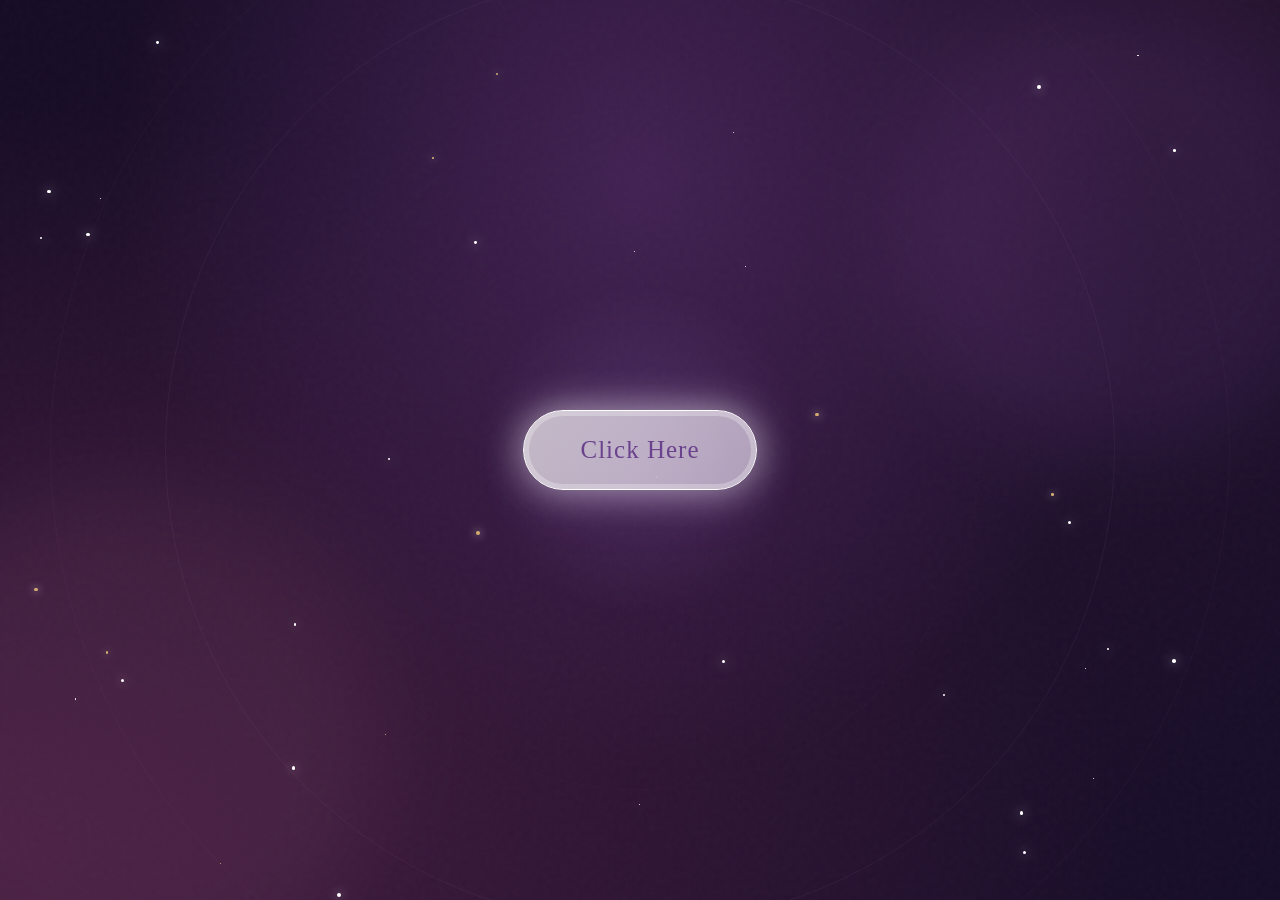
<file: index.html>
<!DOCTYPE html>
<html lang="en"><head><meta charset="utf-8"><meta name="viewport" content="width=device-width,initial-scale=1"><meta name="theme-color" content="#160c25"><title>A little surprise 💎</title><link rel="stylesheet" href="style.css?v=5"><link rel="preload" href="assets/photo-1.jpg" as="image"><link rel="preload" href="assets/photo-2.jpg" as="image"><link rel="preload" href="assets/photo-3.jpg" as="image"><script src="app.js?v=4" defer></script></head>
<body class="welcome"><div class="atmosphere" aria-hidden="true"><div class="orb orb-one"></div><div class="orb orb-two"></div><div class="orbit orbit-one"></div><div class="orbit orbit-two"></div><div class="orbit orbit-three"></div><div id="particles"></div><div id="diamonds"></div></div><main class="welcome-stage"><div class="button-aura" aria-hidden="true"></div><button id="reveal" class="reveal-button">Click Here</button></main><div class="transition-veil" aria-hidden="true"></div></body></html>
</file>
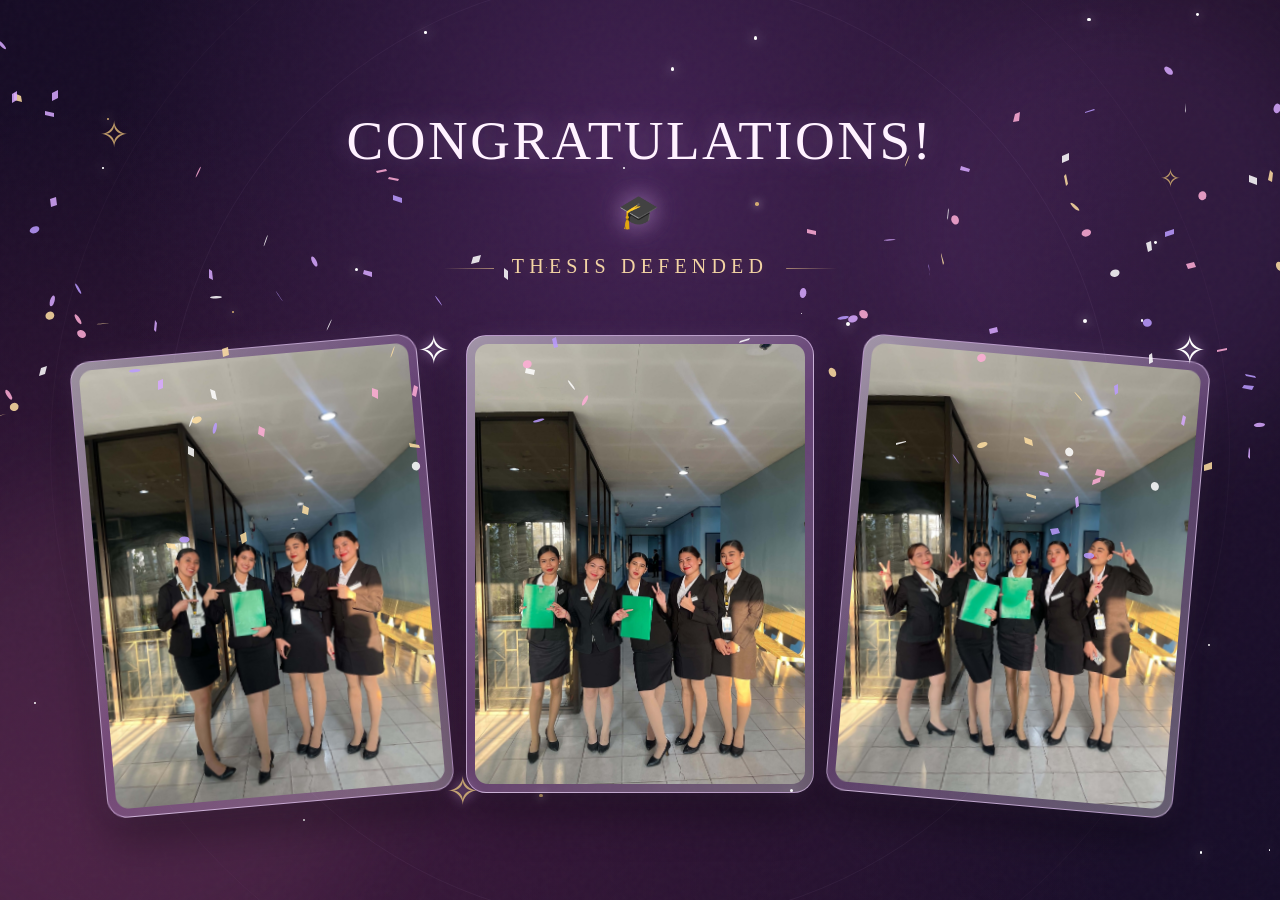
<file: celebration.html>
<!DOCTYPE html>
<html lang="en"><head><meta charset="utf-8"><meta name="viewport" content="width=device-width,initial-scale=1"><meta name="theme-color" content="#160c25"><title>Congratulations! 🎓</title><link rel="stylesheet" href="style.css?v=4"><script src="assets/confetti.min.js" async></script><script src="app.js?v=4" defer></script></head>
<body class="celebration"><div class="atmosphere" aria-hidden="true"><div class="orb orb-one"></div><div class="orb orb-two"></div><div class="orbit orbit-one"></div><div class="orbit orbit-two"></div><div id="particles"></div></div><main class="celebration-stage"><div class="heading-wrap"><span class="heading-star star-one" aria-hidden="true">✧</span><h1>CONGRATULATIONS! <span class="emoji">🎓</span></h1><h2 class="thesis-title">THESIS DEFENDED</h2><span class="heading-star star-two" aria-hidden="true">✧</span></div><div class="gallery" aria-label="Three memories from thesis defense"><div class="photo-enter"><div class="photo-float"><figure class="photo-card"><img src="assets/photo-1.jpg" alt="Thesis defense memory one" width="1350" height="1800"><span class="photo-shine" aria-hidden="true"></span></figure></div><span class="card-star" aria-hidden="true">✧</span></div><div class="photo-enter"><div class="photo-float"><figure class="photo-card"><img src="assets/photo-2.jpg" alt="Thesis defense memory two" width="1350" height="1800"><span class="photo-shine" aria-hidden="true"></span></figure></div><span class="card-star" aria-hidden="true">✧</span></div><div class="photo-enter"><div class="photo-float"><figure class="photo-card"><img src="assets/photo-3.jpg" alt="Thesis defense memory three" width="1350" height="1800"><span class="photo-shine" aria-hidden="true"></span></figure></div><span class="card-star" aria-hidden="true">✧</span></div></div></main><div class="arrival-veil" aria-hidden="true"></div></body></html>
</file>
<file: style.css>
:root{color-scheme:dark;--ink:#fff4ff;--gold:#d4ac70;--ease:cubic-bezier(.22,1,.36,1)}*{box-sizing:border-box}html{min-height:100%;background:#160c25}body{margin:0;min-height:100svh;background:radial-gradient(ellipse at 50% 20%,#422253 0,transparent 58%),radial-gradient(ellipse at 0 95%,#421b3f 0,transparent 62%),linear-gradient(135deg,#160c25,#24122e 55%,#160d28);color:var(--ink);font-family:Georgia,'Times New Roman',serif;isolation:isolate}.welcome{overflow:hidden}.atmosphere{position:fixed;inset:0;z-index:-1;overflow:hidden;pointer-events:none}.atmosphere:after{content:"";position:absolute;inset:0;background-image:url("data:image/svg+xml,%3Csvg viewBox='0 0 180 180' xmlns='http://www.w3.org/2000/svg'%3E%3Cfilter id='n'%3E%3CfeTurbulence type='fractalNoise' baseFrequency='.85' numOctaves='3' stitchTiles='stitch'/%3E%3C/filter%3E%3Cpath fill='%238961a3' opacity='.12' filter='url(%23n)' d='M0 0h180v180H0z'/%3E%3C/svg%3E");opacity:.2}.orb{position:absolute;border-radius:50%;filter:blur(45px);animation:drift 16s ease-in-out infinite alternate}.orb-one{width:35vw;height:35vw;background:#b168d21a;top:0;right:-5%}.orb-two{width:40vw;height:40vw;background:#e18bac12;bottom:-10%;left:-10%;animation-delay:-8s}.orbit{position:absolute;border:1px solid #e8c9ff0d;border-radius:50%;width:min(78vw,950px);aspect-ratio:1;left:50%;top:50%;transform:translate(-50%,-50%);box-shadow:none}.orbit-two{width:min(96vw,1180px);border-color:#bd96ce0a}.orbit-three{width:min(58vw,680px);border-style:dashed;border-color:#ac85c40a;animation:orbit 100s linear infinite}.welcome-stage{min-height:100svh;display:grid;place-items:center;position:relative}.button-aura{position:absolute;width:350px;max-width:90vw;aspect-ratio:1;border-radius:50%;background:radial-gradient(circle,#c88cff25,transparent 68%);animation:breathe 4s ease-in-out infinite}.reveal-button{position:relative;border:1px solid #fff;border-radius:100px;padding:25px 57px;background:linear-gradient(125deg,#ffffffb0,#f8edff9e);color:#6b428d;font-family:inherit;font-size:25px;letter-spacing:.04em;cursor:pointer;box-shadow:0 18px 50px #9366b526,inset 0 0 0 5px #ffffff45,0 0 38px #fff9;animation:button-glow 3.5s ease-in-out infinite;transition:transform .45s var(--ease),box-shadow .45s,background .45s;backdrop-filter:blur(14px)}.reveal-button:before,.reveal-button:after{content:'✧';position:absolute;color:#efd4ff;font-size:29px;top:-46px;left:17px;animation:twinkle 3s ease-in-out infinite}.reveal-button:after{top:auto;bottom:-40px;left:auto;right:22px;font-size:21px;animation-delay:-1.6s}.reveal-button:hover{transform:translateY(-5px) scale(1.04);background:#fff9;box-shadow:0 22px 60px #9366b544,0 0 55px #fff}.reveal-button:focus-visible{outline:3px solid #8650b3;outline-offset:7px}.reveal-button:active{transform:scale(.97)}.transition-veil{position:fixed;inset:0;background:radial-gradient(circle,#432354,#1c102b);clip-path:circle(0 at 50% 50%);z-index:100;pointer-events:none;transition:clip-path .85s var(--ease)}.leaving .transition-veil{clip-path:circle(150% at 50% 50%)}.leaving .reveal-button{transform:scale(1.15);opacity:0;transition:.5s}.glitter{position:absolute;left:var(--x);top:-10vh;width:var(--size);height:var(--size);color:#fff4ff;animation:glitter-drift var(--duration) linear infinite;animation-delay:var(--delay);pointer-events:none}.glitter svg{display:block;width:100%;height:100%;overflow:visible;filter:drop-shadow(0 0 4px #fff) drop-shadow(0 0 9px #e8bbff);animation:glitter-twinkle var(--twinkle) ease-in-out infinite;animation-delay:var(--delay)}.glitter:nth-child(3n){color:#ffe1a7}.glitter:nth-child(4n){color:#e6ccff}.glitter:nth-child(5n) svg{transform:scale(.4);filter:drop-shadow(0 0 5px #fff)}@keyframes glitter-drift{from{transform:translate3d(0,0,0)}to{transform:translate3d(var(--sway),120vh,0)}}@keyframes glitter-twinkle{0%,100%{opacity:.12;scale:.25}45%{opacity:.75;scale:.75}60%{opacity:1;scale:1.15}80%{opacity:.3;scale:.5}}.particle{position:absolute;left:var(--x);top:var(--y);width:var(--size);height:var(--size);border-radius:50%;background:#fff;box-shadow:0 0 12px #fff;animation:particle-float var(--duration) ease-in-out infinite alternate;animation-delay:var(--delay)}.particle:nth-child(4n){background:#d4ac70;box-shadow:0 0 8px #fff}.celebration-stage{width:min(1180px,90%);margin:auto;min-height:100svh;padding:8vh 0 7vh;display:flex;flex-direction:column;justify-content:center;gap:65px}.heading-wrap{position:relative;text-align:center}h1{margin:0;font-size:clamp(24px,4.3vw,60px);font-weight:400;letter-spacing:.045em;line-height:1.35;text-shadow:0 0 22px #e8baff44,0 0 55px #d9b4ef33;animation:heading-in 1.5s var(--ease) both;color:#fff2ff}h1 .emoji{display:block;font-size:.6em;letter-spacing:.1em;margin-top:12px;filter:drop-shadow(0 0 12px #e1b0ef55)}.heading-star{position:absolute;color:#be9b69;animation:twinkle 3s ease-in-out infinite;font-size:36px;top:10px}.star-one{left:3%;}.star-two{right:3%;top:60px;font-size:25px;animation-delay:-1s}.gallery{display:grid;grid-template-columns:repeat(3,minmax(0,1fr));gap:30px;align-items:center;padding:0 24px}.photo-enter{position:relative;perspective:1000px;animation:photo-in 1.3s var(--ease) both;animation-delay:.35s;--rotation:-5deg}.photo-enter:nth-child(2){animation-delay:.6s;--rotation:0deg;transform:translateY(-12px)}.photo-enter:nth-child(3){animation-delay:.85s;--rotation:5deg}.photo-float{animation:card-float 6s ease-in-out infinite;animation-delay:-1s}.photo-enter:nth-child(2) .photo-float{animation-delay:-3s}.photo-enter:nth-child(3) .photo-float{animation-delay:-5s}.photo-card{margin:0;position:relative;padding:8px;background:linear-gradient(135deg,#fff8,#c590da55,#fff5);border:1px solid #eacafa99;border-radius:20px;box-shadow:0 22px 45px #0005,0 0 25px #d99df51a;transform:rotate(var(--rotation));transition:transform .6s var(--ease),box-shadow .6s;overflow:hidden;will-change:transform}.photo-card img{display:block;width:100%;height:auto;border-radius:13px;aspect-ratio:3/4;object-fit:cover}.photo-shine{position:absolute;inset:0;background:linear-gradient(120deg,transparent 30%,#ffffff3d 45%,transparent 60%);transform:translateX(-110%);transition:transform .9s;pointer-events:none}.photo-card:hover{box-shadow:0 30px 60px #0006,0 0 30px #edc7ff55;z-index:2}.photo-card:hover .photo-shine{transform:translateX(110%)}.card-star{position:absolute;right:-15px;top:-20px;font-size:40px;color:#fff;filter:drop-shadow(0 0 6px #b892cf);animation:twinkle 4s ease-in-out infinite;pointer-events:none}.photo-enter:nth-child(2) .card-star{right:auto;left:-20px;top:auto;bottom:-22px;color:#c3a272;animation-delay:-2s}.arrival-veil{position:fixed;inset:0;background:#24122e;z-index:20;pointer-events:none;animation:veil-out .9s var(--ease) both}@keyframes fall{to{transform:translate3d(65px,120vh,0) rotate(100deg)}}@keyframes gem-spin{0%,100%{transform:rotate(-20deg);opacity:.55}50%{transform:rotate(30deg);opacity:1}}@keyframes particle-float{to{transform:translate3d(15px,-35px,0);opacity:.25}}@keyframes drift{to{transform:translate(10%,15%) scale(1.2)}}@keyframes orbit{to{transform:translate(-50%,-50%) rotate(360deg)}}@keyframes breathe{50%{transform:scale(1.18);opacity:.7}}@keyframes button-glow{50%{box-shadow:0 18px 50px #9366b526,inset 0 0 0 5px #ffffff45,0 0 65px #fff}}@keyframes twinkle{0%,100%{opacity:.35;transform:scale(.8) rotate(0)}50%{opacity:1;transform:scale(1.15) rotate(12deg)}}@keyframes heading-in{from{opacity:0;transform:translateY(16px) scale(.94);filter:blur(5px)}to{opacity:1;transform:none;filter:blur(0)}}@keyframes photo-in{from{opacity:0;translate:0 50px}to{opacity:1;translate:0 0}}@keyframes card-float{0%,100%{transform:translateY(0)}50%{transform:translateY(-10px)}}@keyframes veil-out{to{opacity:0;visibility:hidden}}@media(max-width:700px){.celebration-stage{padding:60px 0;gap:40px;width:88%}h1{font-size:clamp(20px,5.4vw,36px);letter-spacing:.02em}.gallery{grid-template-columns:1fr;gap:40px;padding:0 20px;max-width:390px;margin:auto;width:100%}.photo-enter{--rotation:-3deg}.photo-enter:nth-child(3){--rotation:3deg}.photo-enter:nth-child(2){transform:none}.heading-star{font-size:22px;top:-26px}.star-two{top:52px;right:0}.reveal-button{padding:23px 44px;font-size:23px}.photo-card{border-radius:18px}.orbit{width:135vw}.orbit-two{width:185vw}.orbit-three{width:90vw}}
.confetti-bit{position:fixed;z-index:50;display:block;width:7px;height:11px;pointer-events:none;animation:confetti-fallback var(--life) cubic-bezier(.15,.5,.55,1) forwards;will-change:transform,opacity}
@keyframes confetti-fallback{0%{transform:translate(0,0) rotate(0);opacity:1}30%{transform:translate(calc(var(--dx)*.5),var(--dy)) rotate(calc(var(--spin)*.4));opacity:1}100%{transform:translate(var(--dx),var(--end-y)) rotate(var(--spin));opacity:0}}
@media(prefers-reduced-motion:reduce){.orb,.orbit-three,.photo-float{animation:none}.glitter{animation-duration:45s}.glitter svg{animation-duration:6s}.particle{animation-duration:16s}.heading-star,.card-star,.reveal-button:before,.reveal-button:after{animation:none}.reveal-button{animation:none}.button-aura{animation:none}.photo-enter,h1{animation-duration:.8s}.photo-card{will-change:auto}.transition-veil{transition-duration:.2s}.arrival-veil{animation-duration:.3s}}

.thesis-title{margin:15px 0 0;color:#f3d4a4;font-family:Georgia,serif;font-size:clamp(14px,1.6vw,20px);font-weight:400;letter-spacing:.26em;line-height:1.6;text-shadow:0 0 18px #f3d4a433;animation:heading-in 1.5s var(--ease) .25s both}.thesis-title:before,.thesis-title:after{content:"";display:inline-block;vertical-align:middle;width:clamp(18px,4vw,54px);height:1px;margin:0 18px;background:linear-gradient(90deg,transparent,#dfba88aa)}.thesis-title:after{transform:rotate(180deg)}@media(max-width:700px){.thesis-title{letter-spacing:.18em}.thesis-title:before,.thesis-title:after{margin:0 10px}}

.reveal-button:before,.reveal-button:after{content:none;display:none}
</file>
